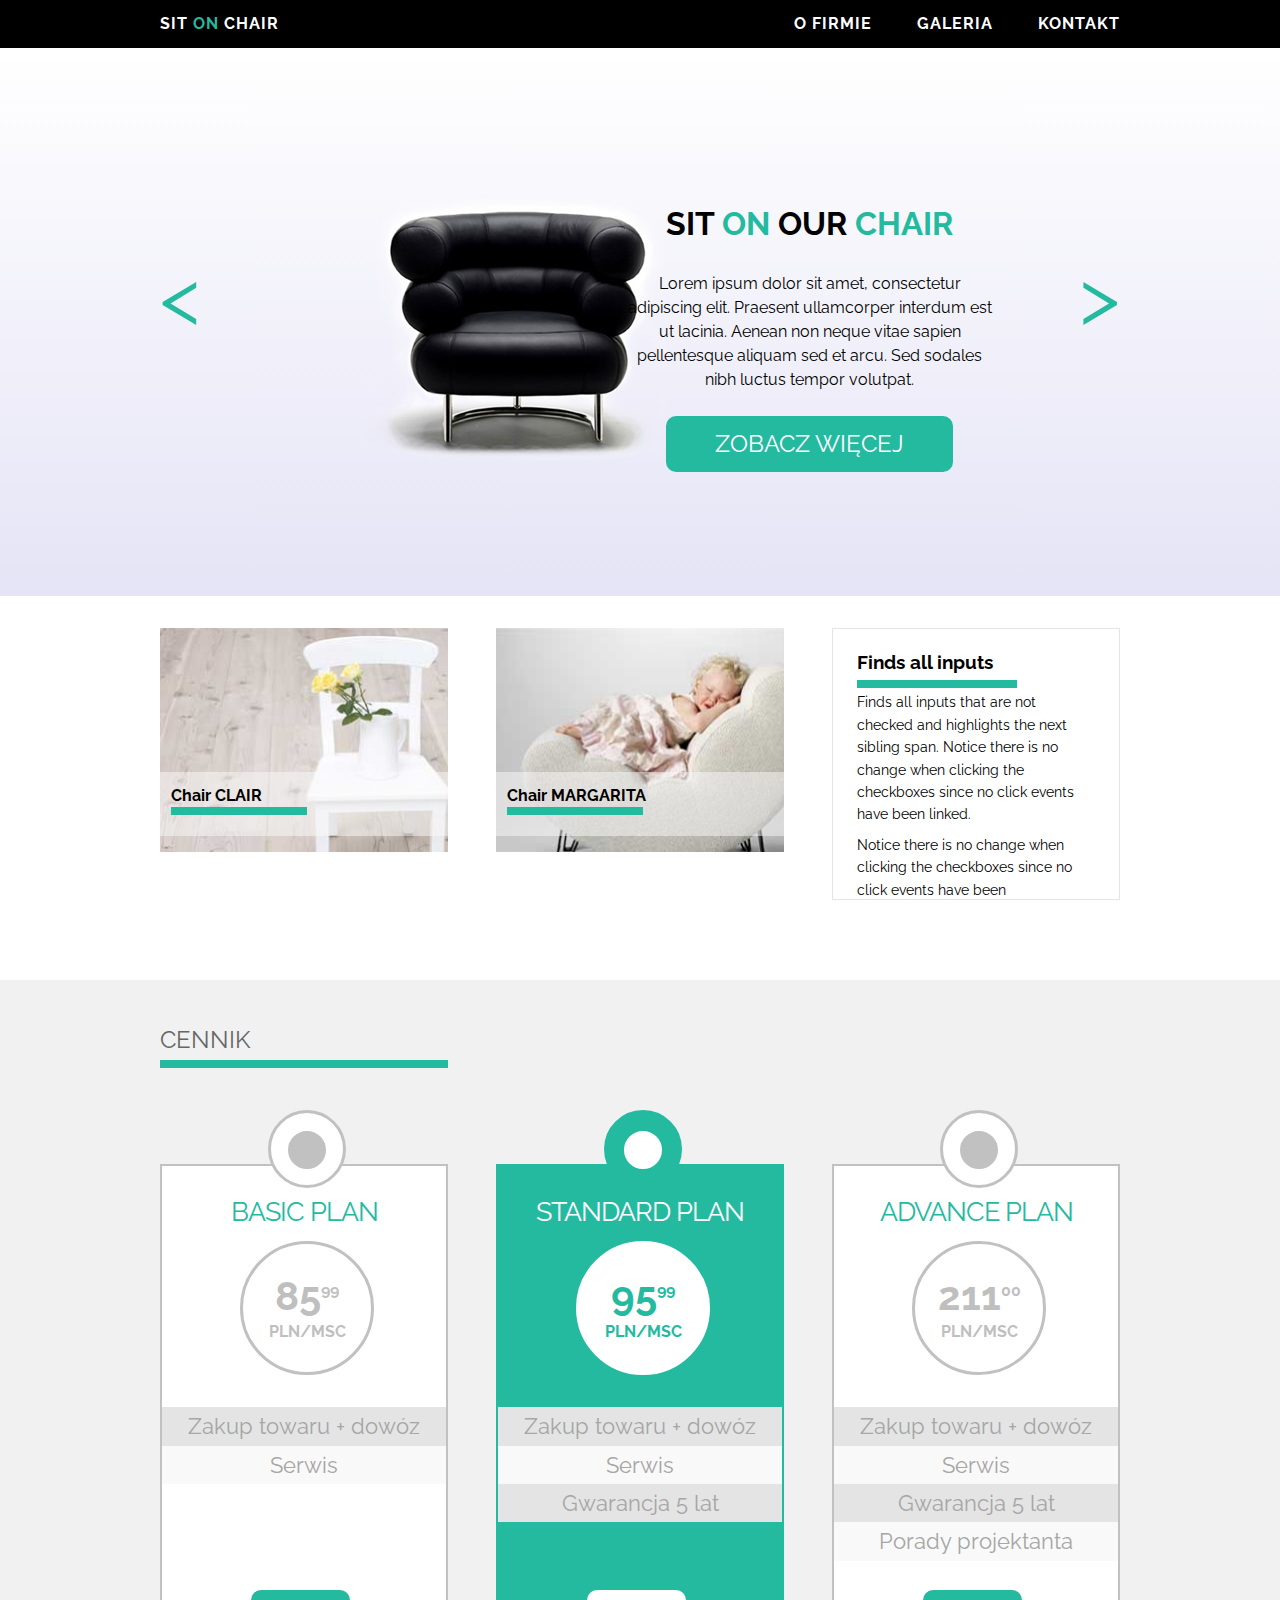
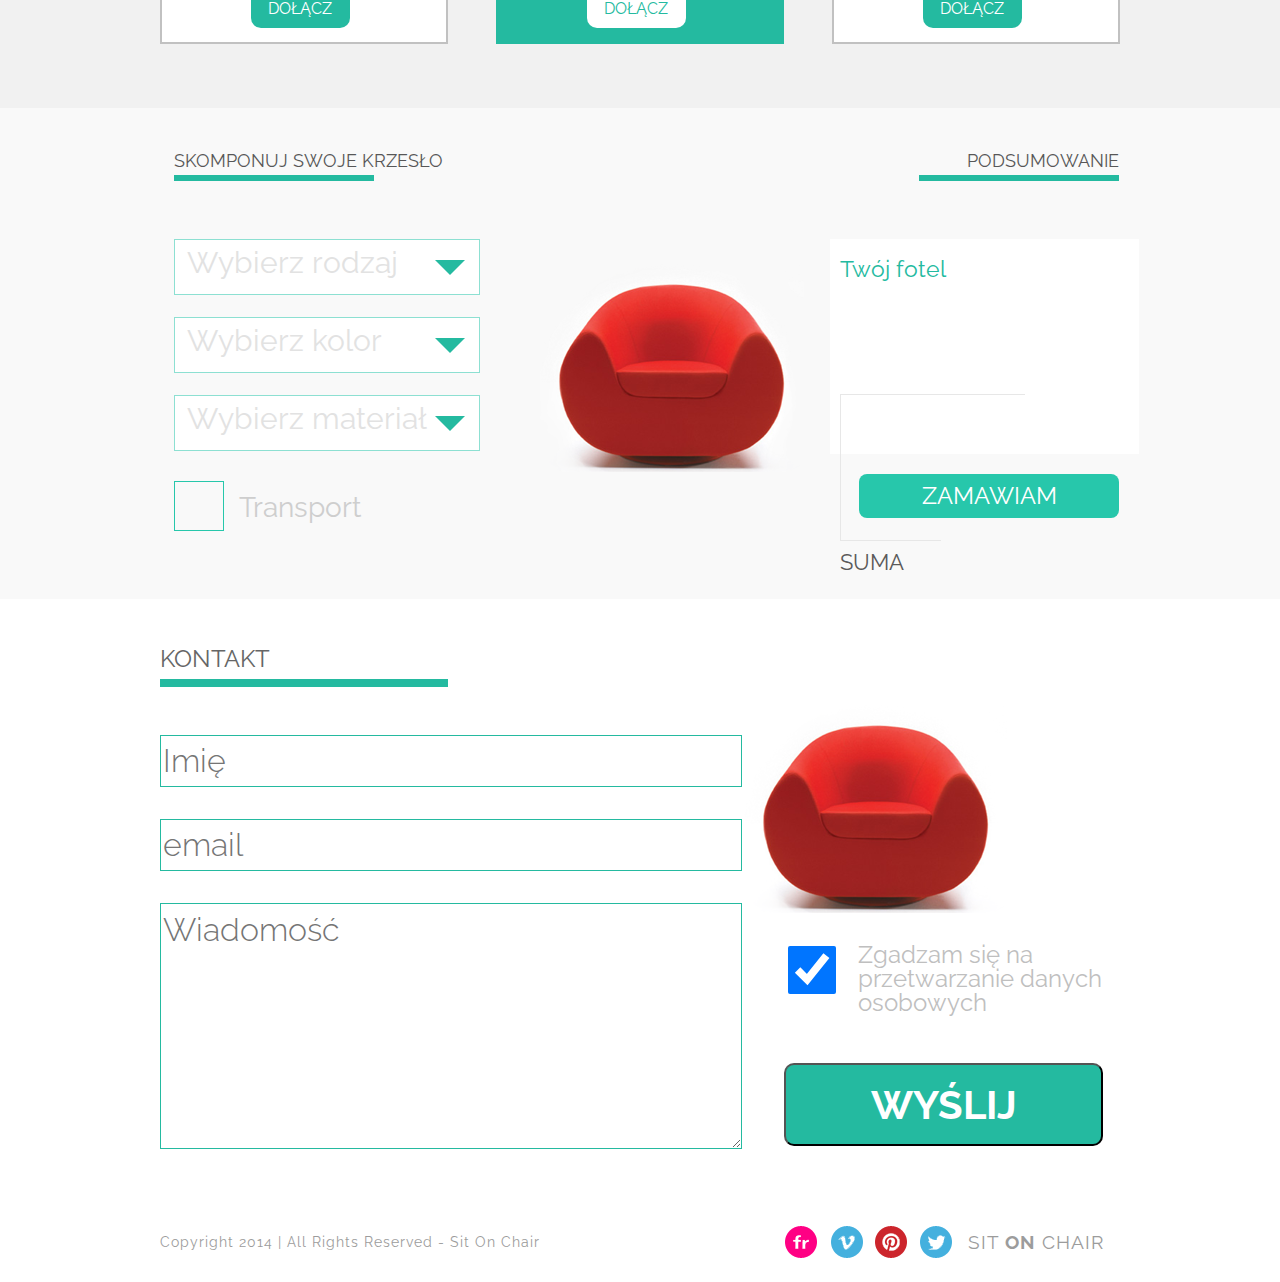
<file: index.html>
<!DOCTYPE html>
<html lang="en">
<head>
    <meta charset="UTF-8">
    <title>Sit on chair</title>
    <link rel="stylesheet" href="css/style.css">
    <link href="https://fonts.googleapis.com/css?family=Raleway:300,400,700&amp;subset=latin-ext" rel="stylesheet">
</head>
<body>
   <header class="wrapperHeader uppercase">
       <div class="sideWidth">
            <p class="logo">
                Sit <span class="wordColor">on</span> chair
            </p>
            <nav class="navigation">
                    <ul class="navigation__list">
                        <li class="navigation__item about" id="navItemAbout">O firmie
                            <div class="unvisible" id="navItemAbout__dropDown">
                                <div class="dropDown__arrow"></div>
                                <ul class="about__dropDown">
                                    <li class ="dropDown__item">Aktualności</li>
                                    <li class ="dropDown__item">Nasz team</li>
                                    <li class ="dropDown__item">Historia</li>
                                </ul>
                            </div>
                        </li>
                        <li class="navigation__item">Galeria</li>
                        <li class="navigation__item">Kontakt</li>
                    </ul>
            </nav>
       </div>
   </header>
   <section class="chairSection">
       <div class="chairSection__wrapper sideWidth">
            <span class="arrow arrowLeft" id="prevSlide">&lt;</span>
            <img class="chairSection__image sliderPic" src="images/black_chair.png">
            <img class="sliderPic" src="images/orange.png">
            <img class="sliderPic" src="images/red.png">
            <section class="chairSection__textWrapper">
                <h1 class="chairSection__title uppercase">Sit <span class="wordColor">on</span> our <span class="wordColor">chair</span></h1>
                <p class="chairSection__text">
                    Lorem ipsum dolor sit amet, consectetur adipiscing elit. Praesent ullamcorper interdum est ut lacinia. Aenean non neque vitae sapien pellentesque aliquam sed et arcu. Sed sodales nibh luctus tempor volutpat. 
                </p>
                <div class="button button--lookMore">
                    <a class="chairSection__link" href="#">Zobacz więcej</a>
                </div>
            </section>
            <span class="arrow arrowRight" id="nextSlide">&gt;</span>
       </div>
   </section>
   <section class="fotoSection">
       <div class="fotoSection__wrapper clearFloating sideWidth">
           <div class="fotoSection__item fotoSection__item--box1">
               <div class="visiblePart">
                    <div class="fotoSection__decoration">
                        <p class="fotoSection__boxTitle boxTitle__underline">Chair <span class="uppercase">clair</span></p>
                    </div>
               </div>
               <!--<div class="hoverPart">
                    <h2 class="hoverPart__title">Finds all inputs</h2>
                    <p class="hoverPart__text">
                        Finds all inputs that are not checked and highlights the next sibling span. Notice there is no change when clicking the checkboxes since no click events have been linked.
                    </p>
                    <p class="hoverPart__text">
                        Notice there is no change  when clicking the checkboxes since no click events have been
                    </p>
                </div>-->
                <!--This part was created when I didn't know that I should use JS (not hover).-->
           </div>
           <div class="fotoSection__item fotoSection__item--box2">
               <div class="visiblePart">
                    <div class="fotoSection__decoration">
                        <p class="fotoSection__boxTitle boxTitle__underline">Chair <span class="uppercase">margarita</span></p>
                    </div>
               </div>
               <!--<div class="hoverPart">
                    <h2 class="hoverPart__title">Finds all inputs</h2>
                    <p class="hoverPart__text">
                        Finds all inputs that are not checked and highlights the next sibling span. Notice there is no change when clicking the checkboxes since no click events have been linked.
                    </p>
                    <p class="hoverPart__text">
                        Notice there is no change  when clicking the checkboxes since no click events have been
                    </p>
                </div>-->
                <!--This part was created when I didn't know that I should use JS (not hover).-->
           </div>
           <div class="fotoSection__item fotoSection__item--box3">
               <!--<div class="visiblePart">
                    <div class="fotoSection__decoration">
                        <p class="fotoSection__boxTitle boxTitle__underline">Chair <span class="uppercase">clair</span></p>
                    </div>
               </div>-->
               <!--This part was created when I didn't know that I should use JS (not hover).-->
               <div></div>
               <!--This div above catch event for first child in this section. It will be removed before end of work. -->
                <div class="visible">
                    <h2 class="hoverPart__title">Finds all inputs</h2>
                    <p class="hoverPart__text">
                        Finds all inputs that are not checked and highlights the next sibling span. Notice there is no change when clicking the checkboxes since no click events have been linked.
                    </p>
                    <p class="hoverPart__text">
                        Notice there is no change  when clicking the checkboxes since no click events have been
                    </p>
                </div>
           </div>
       </div>
   </section>
   <section class="cardSection">
       <div class="cardSection__wrapper sideWidth clearFloating">
           <p class="uppercase sectionTitle sectionTitleUnderline">Cennik</p>
            <div class="card">
                <div class="circle1"></div>
                <div class="circle2"></div>
                <h1 class="cardTitle uppercase">Basic plan</h1>
                <div class="circle3">
                    <p class="price">85<span class="index">99</span></p>
                    <p class="uppercase">pln/msc</p>
                </div>
                <div class="cardText__wrapper">
                    <p class="cardText">Zakup towaru + dowóz</p>
                    <p class="cardText">Serwis</p>
                </div>
                <div class="cardButton">
                    <a class="buttonText uppercase" href="#" target="_blank">Dołącz</a>
                </div>
            </div>
            <div class="card card2">
                <div class="circle1 circle1--color"></div>
                <div class="circle2 circle2--color"></div>
                <h1 class="cardTitle cardTitle--color uppercase">Standard plan</h1>
                <div class="circle3 circle3--color">
                    <p class="price mainFontColor">95<span class="index">99</span></p>
                    <p class="uppercase mainFontColor">pln/msc</p>
                </div>
                <div class="cardText__wrapper">
                    <p class="cardText">Zakup towaru + dowóz</p>
                    <p class="cardText">Serwis</p>
                    <p class="cardText">Gwarancja 5 lat</p>
                </div>
                <div class="cardButton cardButton--color">
                    <a class="buttonText buttonText--color uppercase" href="#" target="_blank">Dołącz</a>
                </div>
            </div>
            <div class="card card3">
                <div class="circle1"></div>
                <div class="circle2"></div>
                <h1 class="cardTitle uppercase">Advance plan</h1>
                <div class="circle3">
                    <p class="price">211<span class="index">00</span></p>
                    <p class="uppercase">pln/msc</p>
                </div>
                <div class="cardText__wrapper">
                    <p class="cardText">Zakup towaru + dowóz</p>
                    <p class="cardText">Serwis</p>
                    <p class="cardText">Gwarancja 5 lat</p>
                    <p class="cardText">Porady projektanta</p>
                </div>
                <div class="cardButton">
                    <a class="buttonText uppercase" href="#" target="_blank">Dołącz</a>
                </div>
            </div>
       </div>
   </section>
    <section class="application">
        <div class=" sideWidth calculatorSection">
            <section class="choice_part inline">
                <header>
                    <h3>SKOMPONUJ SWOJE KRZESŁO</h3>
                    <span class="green_bell"></span>
                </header>

                <div class="form">
                    <div class="drop_down_list">
                        <span class="list_label">Wybierz rodzaj</span>
                        <span class="list_arrow"></span>
                        <ul class="list_panel" id="form__typeOfChair">
                            <li>Clair</li>
                            <li>Margarita</li>
                            <li>Selena</li>
                        </ul>
                    </div>
                    <div class="drop_down_list">
                        <span class="list_label">Wybierz kolor</span>
                        <span class="list_arrow"></span>
                        <ul class="list_panel" id="form__colorOfChair">
                            <li>Czerwony</li>
                            <li>Czarny</li>
                            <li>Pomarańczowy</li>
                        </ul>
                    </div>
                    <div class="drop_down_list">
                        <span class="list_label">Wybierz materiał</span>
                        <span class="list_arrow"></span>
                        <ul class="list_panel" id="form__patternOfChair">
                            <li>Tkanina</li>
                            <li>Skóra</li>
                        </ul>
                    </div>
                    <div class="checkbox check-box">
                        <input type="checkbox" id="transport" data-transport-price="200">
                        <label for="transport">Transport</label>
                    </div>
                    <!--<div class="checkbox"></div>-->
                    <!--<span class="list_label inline_text">Transport</span>-->
                </div>
            </section>

            <section class="image_part inline">
                <img src="images/red_chair.png">
            </section>

            <section class="summary_part inline">
                <header class="align_right">
                    <h3>PODSUMOWANIE</h3>
                    <span class="green_bell"></span>
                </header>

                <div class="summary_panel">
                    <div class="panel_left">
                        <h4 class="title" id="filler">Twój fotel</h4>
                        <span class="color" id="rubricColor"></span>
                        <span class="pattern" id="rubricPattern"></span>
                        <span class="transport"id="rubricTransport"></span>
                    </div>
                    <div class="panel_right">
                        <h4 class="title value" id="rubricCostType"></h4>
                        <span class="color value" id="rubricCostColor"></span>
                        <span class="pattern value" id="rubricCostPattern"></span>
                        <span class="transport value" id="rubricCostTransport"></span>
                    </div>
                    <div class="sum_label">SUMA</div>
                    <div class="sum"><strong id="sumOrder"></strong></div>
                </div>
                <a href="" class="green_button">Zamawiam</a>
            </section>
        </div>
    </section>
   <section class="formSection">
       <div class="formSection__wrapper sideWidth clearFloating">
           <p class="uppercase sectionTitle sectionTitleUnderline">Kontakt</p>
           <div class="inputWrapper">
               <img class="formSection__image" src="images/red_chair.png">
               <form>
                   <fieldset>
                       <div class="formSection__oneSide">
                            <input class="input" type="text" name="imie" placeholder="Imię">
                            <input class="input" type="email" name="email" placeholder="email" required>
                            <textarea class="input input--area" rows="5" placeholder="Wiadomość"></textarea>
                       </div>
                        <div class="checkWrapper clearFloating">
                            <input class="formSection__checkbox" type="checkbox" value="agree" checked><span class="checkText">Zgadzam się na przetwarzanie danych osobowych</span>
                            <input type="submit" value="WYŚLIJ" class="inputSubmit">
                        </div>
                    </fieldset>
                </form>
           </div>
       </div>
   </section>
   <footer class="footer sideWidth">
       <p class="copyright">copyright 2014 | all rights reserved - sit on chair</p>
       <div class="socialWrapper">
            <img class="socialIcon" src="images/flickr.png">
            <img class="socialIcon" src="images/vimeo.png">
            <img class="socialIcon" src="images/pinterest.png">
            <img class="socialIcon" src="images/twitter.png">
            <p class="footer__logo uppercase">Sit <span class="weightWord">on</span> chair</p>
       </div>
   </footer>
   <script src="js/app.js"></script>
   <script src="js/calculator.js"></script>
</body>
</html>
</file>
<file: css/style.css>
/*--------------------//
//     Reset CSS      //
//--------------------*/
html, body, div, span, applet, object, iframe,
h1, h2, h3, h4, h5, h6, p, blockquote, pre,
a, abbr, acronym, address, big, cite, code,
del, dfn, em, img, ins, kbd, q, s, samp,
small, strike, strong, sub, sup, tt, var,
b, u, i, center,
dl, dt, dd, ol, ul, li,
fieldset, form, label, legend,
table, caption, tbody, tfoot, thead, tr, th, td,
article, aside, canvas, details, embed,
figure, figcaption, footer, header, hgroup,
menu, nav, output, ruby, section, summary,
time, mark, audio, video {
  margin: 0;
  padding: 0;
  border: 0;
  font-size: 100%;
  font: inherit;
  vertical-align: baseline;
}

/* HTML5 display-role reset for older browsers */
article, aside, details, figcaption, figure,
footer, header, hgroup, menu, nav, section {
  display: block;
}

body {
  line-height: 1;
}

ol, ul {
  list-style: none;
}

blockquote, q {
  quotes: none;
}

blockquote:before, blockquote:after,
q:before, q:after {
  content: '';
  content: none;
}

table {
  border-collapse: collapse;
  border-spacing: 0;
}

.mainFontColor {
  color: #24baa0;
}

/*--------------------//
//   Common styles    //
//--------------------*/
body {
  font-family: 'Raleway', Arial, sans-serif;
}

.sideWidth {
  max-width: 75%;
  margin: 0 auto;
}

.uppercase {
  text-transform: uppercase;
}

.clearFloating::after {
  clear: both;
  display: block;
  content: " ";
}

.wordColor {
  color: #24baa0;
}

.sectionTitle {
  color: #666666;
  font-size: 1.5rem;
  margin-bottom: 2rem;
}

.sectionTitleUnderline::after {
  content: " ";
  background-color: #24baa0;
  width: 30%;
  height: 0.5rem;
  display: inline-block;
  position: absolute;
  left: 0;
  top: 5rem;
}

.weightWord {
  font-weight: 700;
}

.unvisible {
  display: none;
}

/*-----------------------//
//   individual styles   //
//-----------------------*/
.wrapperHeader {
  background-color: #000;
  overflow: auto;
  font-weight: 700;
  letter-spacing: 1px;
  padding-bottom: 1rem;
  padding-top: 1rem;
}

.logo {
  float: left;
  color: #fff;
}

.navigation {
  float: right;
  color: #fff;
}

.navigation__list > * {
  list-style: none;
  display: inline-block;
}

.navigation__item {
  margin-left: 2.5rem;
}

.dropDown__arrow {
  width: 0;
  height: 0;
  border-left: 20px solid transparent;
  border-right: 20px solid transparent;
  border-bottom: 20px solid #000;
  position: absolute;
  top: 3rem;
  right: 20.5rem;
}

.about__dropDown {
  position: absolute;
  background-color: #000;
  z-index: 1;
  top: 4rem;
  right: 17.5rem;
}

.dropDown__item {
  padding: 1rem;
  text-transform: none;
  font-weight: normal;
}

.chairSection {
  background: white;
  background: -moz-linear-gradient(top, white 0%, #e5e4f6 100%);
  background: -webkit-gradient(left top, left bottom, color-stop(0%, white), color-stop(100%, #e5e4f6));
  background: -webkit-linear-gradient(top, white 0%, #e5e4f6 100%);
  background: -o-linear-gradient(top, white 0%, #e5e4f6 100%);
  background: -ms-linear-gradient(top, white 0%, #e5e4f6 100%);
  background: linear-gradient(to bottom, white 0%, #e5e4f6 100%);
  filter: progid:DXImageTransform.Microsoft.gradient( startColorstr='#ffffff', endColorstr='#e5e4f6', GradientType=0 );
}

.arrow {
  font-size: 5rem;
  color: #24baa0;
}

.arrowLeft {
  float: left;
  margin-top: 5rem;
}

.arrowRight {
  float: right;
  margin-top: 5rem;
}

.chairSection__image {
  margin-left: 5rem;
  position: relative;
  top: -1rem;
}

.chairSection__wrapper .visible {
  display: inline-block;
}

.chairSection__wrapper {
  padding-top: 8rem;
  padding-bottom: 5rem;
  position: relative;
}

.chairSection__wrapper img {
  display: none;
}

.chairSection__textWrapper {
  width: 38%;
  text-align: center;
  position: absolute;
  right: 8rem;
  top: 10rem;
}

.chairSection__title {
  font-size: 2rem;
  font-weight: 700;
  margin-bottom: 2rem;
}

.chairSection__text {
  padding-bottom: 1.5rem;
  line-height: 1.5rem;
}

.button {
  background-color: #24baa0;
  color: #fff;
  border-radius: 10px;
}

.button--lookMore {
  padding: 1rem;
  width: 70%;
  font-size: 1.5rem;
  margin: 0 auto;
}

.button > a {
  text-transform: uppercase;
  text-decoration: none;
  color: #fff;
  font-weight: 400;
}

.fotoSection__wrapper {
  width: 90%;
  margin: 2rem auto 5rem auto;
}

.fotoSection__item {
  height: 14rem;
  width: 30%;
  background-size: cover;
  padding-top: 9rem;
  box-sizing: border-box;
  float: left;
}

.hoverPart__title {
  font-size: 1.2rem;
  font-weight: 700;
  color: #000;
}

.hoverPart__title::after {
  content: " ";
  background-color: #24baa0;
  width: 10rem;
  height: 0.5rem;
  display: inline-block;
  margin-right: 5rem;
}

.hoverPart__text {
  line-height: 1.4rem;
  margin-bottom: 0.5rem;
  font-size: 0.9rem;
}

.fotoSection__item--box1 {
  background-image: url("../images/box1_img.jpg");
}

.fotoSection__item--box2 {
  background-image: url("../images/box2_img.jpg");
  margin-left: 5%;
}

.fotoSection__item--box3 {
  float: right;
  padding: 1.5rem;
  border: 1px solid #E4E4E4;
  height: 17rem;
  position: relative;
}

.fotoSection__decoration {
  background-color: rgba(250, 250, 250, 0.5);
  padding-bottom: 2rem;
  padding-top: 1rem;
}

.fotoSection__boxTitle {
  font-weight: 700;
  margin-left: 0.7rem;
  position: relative;
}

.boxTitle__underline::after {
  content: " ";
  background-color: #24baa0;
  width: 8.5rem;
  height: 0.5rem;
  display: inline-block;
  position: absolute;
  left: 0;
  bottom: -0.7rem;
}

.cardSection {
  background-color: #F1F1F1;
}

.cardSection__wrapper {
  position: relative;
  padding-top: 3rem;
  padding-bottom: 4rem;
}

.card {
  margin-top: 5rem;
  border: 2px solid #C1C1C1;
  width: 30%;
  height: 30rem;
  padding: 2rem 0;
  box-sizing: border-box;
  text-align: center;
  position: relative;
  float: left;
  background-color: #fff;
}

.cardSection__wrapper .card:nth-of-type(even) {
  border: 2px solid #24baa0;
  background-color: #24baa0;
}

.card2 {
  margin-left: 5%;
}

.card3 {
  float: right;
}

.circle1 {
  width: 4.5rem;
  height: 4.5rem;
  border: 3px solid #C1C1C1;
  border-radius: 50%;
  background-color: white;
  position: absolute;
  left: calc((100% - 4.5rem) / 2);
  top: -3.5rem;
}

.circle1--color {
  background-color: #24baa0;
  border: 3px solid #24baa0;
}

.circle2 {
  width: 2rem;
  height: 2rem;
  border-radius: 50%;
  background-color: #C1C1C1;
  position: absolute;
  z-index: 1;
  top: -2.2rem;
  left: calc((100% - 2rem) / 2);
  border: 3px solid #C1C1C1;
}

.circle2--color {
  background-color: #fff;
  border: 3px solid #fff;
}

.circle3 {
  width: 8rem;
  height: 8rem;
  border: 3px solid #C1C1C1;
  border-radius: 50%;
  background-color: white;
  position: relative;
  left: calc((100% - 8rem) / 2);
  top: 1rem;
}

.circle3--color {
  border: 3px solid #fff;
}

.price {
  color: #BFBFBF;
  font-size: 2.5rem;
  font-weight: 700;
  margin-top: 2rem;
  margin-bottom: 0.5rem;
}

.price + p {
  color: #BFBFBF;
  font-weight: 700;
}

p.mainFontColor {
  color: #24baa0;
}

.index {
  vertical-align: super;
  font-size: 1rem;
}

.cardTitle {
  text-transform: uppercase;
  font-size: 1.7rem;
  color: #24baa0;
  letter-spacing: -1px;
}

.cardTitle--color {
  color: #fff;
}

.cardText__wrapper {
  margin-top: 3rem;
  margin-bottom: 2rem;
}

.cardText {
  color: #A6A6A6;
  font-size: 1.4rem;
  padding-top: 0.5rem;
  padding-bottom: 0.5rem;
}

.cardText__wrapper p:nth-of-type(odd) {
  background-color: #E4E4E4;
}

.cardText__wrapper p:nth-of-type(even) {
  background-color: #F9F9F9;
}

.cardButton {
  background-color: #24baa0;
  width: 35%;
  margin: auto;
  border-radius: 10px;
  padding-top: 0.7rem;
  padding-bottom: 0.7rem;
  position: absolute;
  top: 26.5rem;
  right: 6rem;
}

.cardButton--color {
  background-color: #fff;
}

.buttonText {
  color: #fff;
  text-decoration: none;
  display: inline-block;
}

.buttonText--color {
  color: #24baa0;
}

.formSection__wrapper {
  position: relative;
  padding-top: 3rem;
  margin-bottom: 3rem;
}

.inputWrapper {
  position: relative;
}

.formSection__oneSide {
  width: 50%;
  display: inline-block;
}

.input {
  width: 36rem;
  display: inline-block;
  font-size: 2rem;
  margin-top: 2rem;
  font-family: 'Raleway', Arial, sans-serif;
  font-weight: 300;
  line-height: 3rem;
  border: 1px solid #24baa0;
}

.formSection__image {
  position: absolute;
  right: 7rem;
}

.checkWrapper {
  float: right;
  width: 35%;
  margin-top: 15rem;
}

.formSection__checkbox {
  width: 3rem;
  height: 3rem;
}

.checkText {
  font-size: 1.5rem;
  display: inline-block;
  float: right;
  width: 78%;
  color: #BFBFBF;
}

.inputSubmit {
  width: 95%;
  font-family: 'Raleway', Arial, sans-serif;
  font-size: 2.5rem;
  font-weight: 700;
  color: #fff;
  background-color: #24baa0;
  border-radius: 10px;
  padding-top: 1rem;
  padding-bottom: 1rem;
  margin-top: 3rem;
}

.footer {
  padding-top: 1.5rem;
  padding-bottom: 2rem;
  color: #9C9C9C;
  letter-spacing: 1px;
}

.copyright {
  text-transform: capitalize;
  font-size: 0.9rem;
  display: inline-block;
  margin-top: 0.7rem;
}

.socialWrapper {
  float: right;
  width: 35%;
}

.socialIcon {
  margin-right: 0.3rem;
}

.footer__logo {
  float: right;
  font-size: 1.2rem;
  margin-top: 0.6rem;
  margin-right: 1rem;
}

/*-----------------------//
// styles for calculator //
//-----------------------*/
.application {
  background-color: #f9f9f9;
  padding: 30px 0;
}

.application h3 {
  color: #575757;
  font-size: 18px;
}

.application header.align_right {
  text-align: right;
}

.inline {
  display: inline-block;
  width: 300px;
  padding: 14px;
  vertical-align: top;
}

.form {
  margin-top: 50px;
}

.drop_down_list {
  border: 1px solid #8de0d2;
  width: 280px;
  height: 38px;
  background-color: white;
  margin-top: 22px;
  padding: 8px 12px;
  position: relative;
}

.list_label {
  font-size: 30px;
  color: #e2e2e2;
  font-family: 'Raleway', Arial, sans-serif;
}

.checkbox {
  position: relative;
  padding: 30px 30px 30px 0;
}

.checkbox input {
  display: block;
  opacity: 0;
  height: 48px;
  position: absolute;
  width: 48px;
  cursor: pointer;
}

.checkbox label {
  display: block;
  padding-left: 65px;
  position: relative;
  font-size: 28px;
  color: #cecece;
  line-height: 120%;
  padding-top: 10px;
  cursor: pointer;
}

.checkbox label::before, .checkbox label::after {
  border: 1px solid #27c7ab;
  content: "";
  display: block;
  left: 0;
  height: 48px;
  position: absolute;
  width: 48px;
  top: 0;
}

.checkbox label::after {
  background: url("data:image/svg+xml;charset=US-ASCII,%3Csvg%20xmlns%3D%22http%3A//www.w3.org/2000/svg%22%20xmlns%3Axlink%3D%22http%3A//www.w3.org/1999/xlink%22%20preserveAspectRatio%3D%22xMidYMid%22%20width%3D%2233.875%22%20height%3D%2233%22%20viewBox%3D%220%200%2033.875%2033%22%3E%0A%20%20%3Cpath%20d%3D%22M9.470%2C15.209%20L14.061%2C24.104%20C14.061%2C24.104%2021.522%2C6.026%2033.287%2C-0.000%20C33.000%2C4.304%2031.852%2C8.035%2033.861%2C12.626%20C28.696%2C13.774%2018.078%2C26.687%2014.635%2C33.000%20C9.756%2C26.974%204.017%2C22.382%20-0.000%2C20.948%20L9.470%2C15.209%20Z%22%20fill%3D%22%2327c7ab%22/%3E%0A%3C/svg%3E%0A") no-repeat center;
  border: 0;
  display: none;
}

.checkbox input:checked + label::after {
  display: block;
}

.active {
  background: url("../images/form_ok.jpg");
  width: 48px;
  height: 40px;
}

.inline_text {
  display: inline-block;
  width: 228px;
  vertical-align: top;
  margin-top: 30px;
  margin-left: 15px;
  color: #aeaeae;
}

.image_part img {
  margin-top: 110px;
  margin-left: 38px;
}

.application .green_bell {
  background-color: #24baa0;
  width: 200px;
  height: 6px;
  display: inline-block;
  margin: 5px 0 5px 0;
}

.summary_panel {
  background-color: white;
  width: 100%;
  height: 195px;
  padding: 10px;
  margin-top: 50px;
}

.application .green_button {
  background-color: #27c7ab;
  color: white;
  text-align: center;
  text-transform: uppercase;
  width: 200px;
  padding: 10px 30px;
  font-size: 24px;
  display: inline-block;
  font-family: 'Raleway', Arial, sans-serif;
  margin-top: 20px;
  margin-left: 29px;
  border-radius: 8px;
  text-decoration: none;
}

.panel_left {
  display: inline-block;
  width: 185px;
  vertical-align: top;
  padding-bottom: 10px;
  border-bottom: 1px solid #e7e7e7;
  height: 135px;
}

.panel_right {
  display: inline-block;
  width: 100px;
  border-left: 1px solid #e7e7e7;
  text-align: right;
  vertical-align: top;
  padding-bottom: 10px;
  border-bottom: 1px solid #e7e7e7;
  height: 135px;
}

.panel_left h4, .panel_right h4 {
  color: #24baa0;
  font-size: 23px;
}

.panel_left span {
  margin-top: 10px;
  font-size: 22px;
  color: #5b5a5a;
  display: block;
}

.panel_right span {
  display: block;
  font-size: 22px;
  color: #24baa0;
  margin-top: 10px;
}

.sum_label {
  display: inline-block;
  width: 185px;
  margin-top: 10px;
  font-size: 22px;
  color: #5b5a5a;
}

.sum {
  display: inline-block;
  width: 100px;
  text-align: right;
  margin-top: 10px;
  font-size: 22px;
  color: #24baa0;
}

.list_arrow {
  width: 0;
  height: 0;
  border-left: 15px solid transparent;
  border-right: 15px solid transparent;
  border-top: 15px solid #24baa0;
  display: block;
  position: absolute;
  right: 14px;
  top: 20px;
  cursor: pointer;
}

.list_panel {
  background-color: white;
  border: 1px solid #ccc;
  width: 288px;
  padding-left: 15px;
  padding-bottom: 10px;
  list-style: none;
  margin: 0;
  left: 0px;
  z-index: 2;
  position: absolute;
  top: 54px;
  display: none;
}

.list_panel li {
  margin-top: 0.5rem;
  cursor: pointer;
  color: #585858;
}

.visible {
  display: block;
}

.title {
  height: 30px;
  margin-top: 0.5rem;
  margin-bottom: 0.5rem;
}

.calculatorSection {
  display: flex;
  justify-content: space-around;
}

/*# sourceMappingURL=[data-uri] */
</file>
